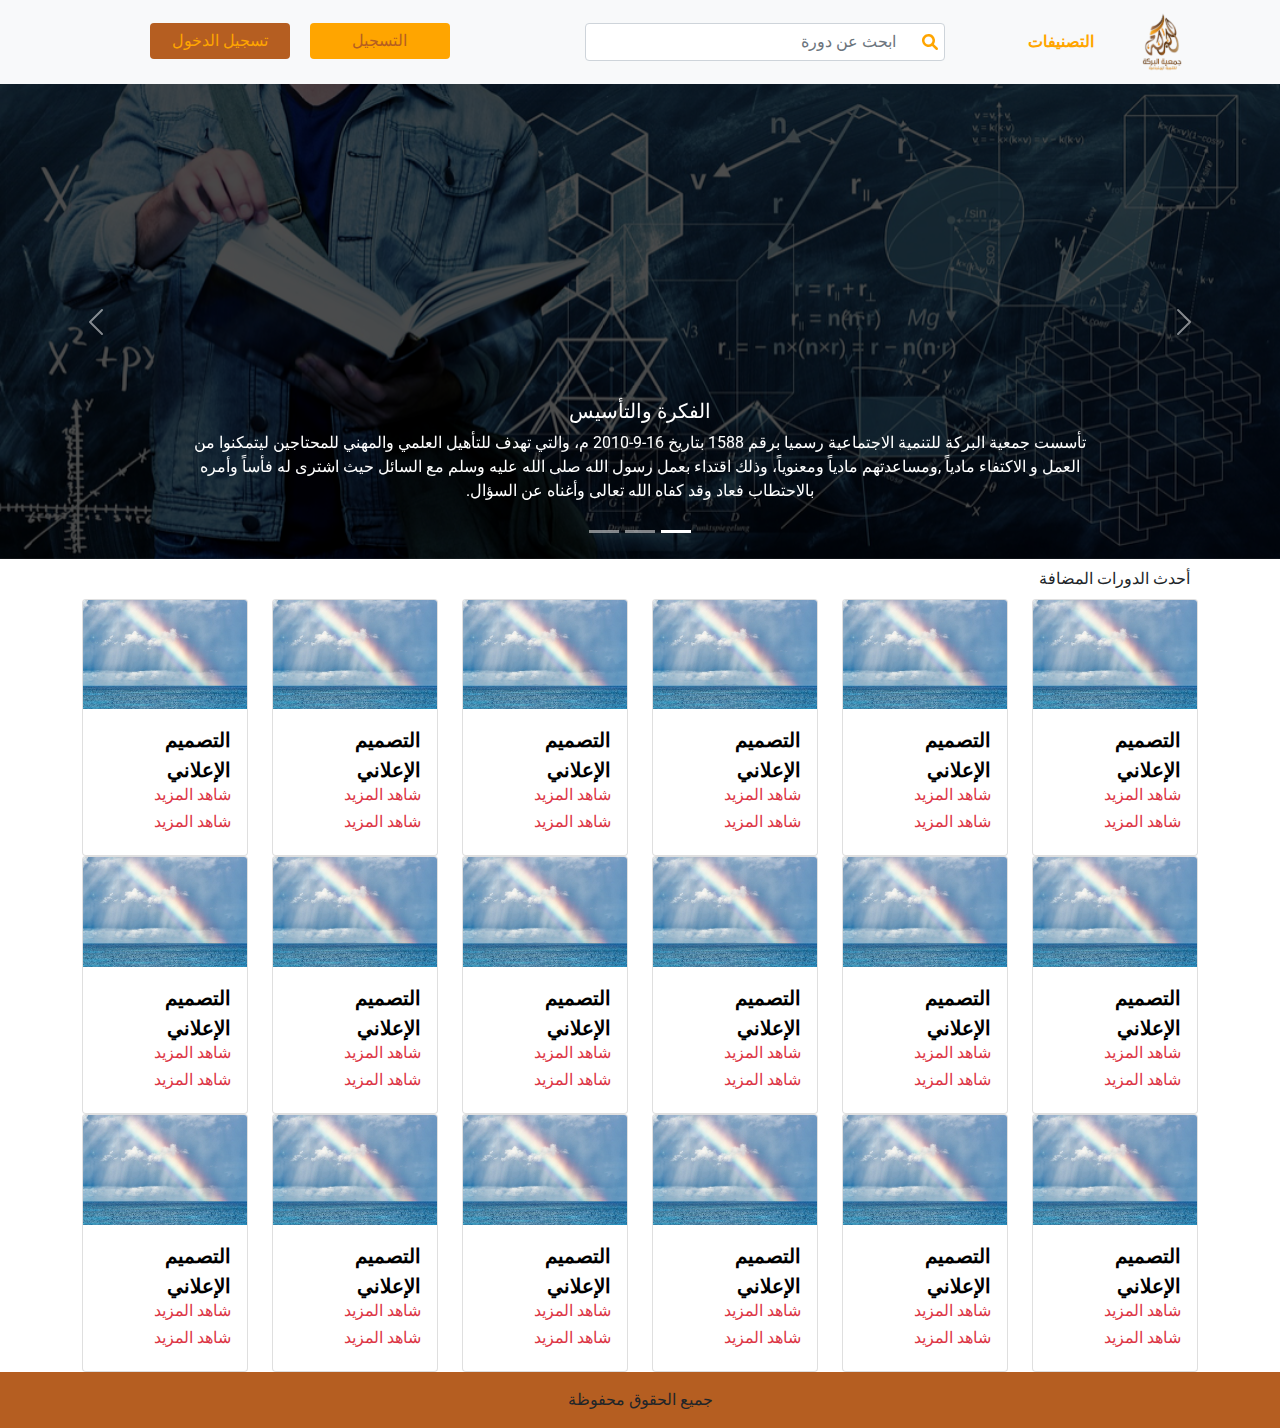
<file: index.html>
<!DOCTYPE html>
<html dir="rtl" lang="ar">
<head>
  <meta charset="UTF-8">
  <meta http-equiv="X-UA-Compatible" content="IE=edge">
  <meta name="viewport" content="width=device-width, initial-scale=1.0">
  <title>albarakah</title>
  <link rel="stylesheet" href="css/bootstrap.min.css">
  <link rel="stylesheet" href="css/all.min.css">
  <link rel="stylesheet" href="css/main.css">
  <link rel="preconnect" href="https://fonts.googleapis.com">
  <link rel="preconnect" href="https://fonts.gstatic.com" crossorigin>
  <link href="https://fonts.googleapis.com/css2?family=Roboto:wght@100;300;500;700&display=swap" rel="stylesheet">
</head>
<body>
  <!-- Start nav -->
  <nav class="navbar navbar-expand-lg position-sticky bg-light" style="top: 0; z-index: 2;">
    <div class="container">
      <a class="navbar-brand" href="#"><img src="imgs/logo.png" alt="logo"></a>
      <button class="navbar-toggler bars shadow-none" type="button" data-bs-toggle="collapse" data-bs-target="#navbarSupportedContent" aria-controls="navbarSupportedContent" aria-expanded="false" aria-label="Toggle navigation">
        <i class="fa-solid fa-bars"></i>
      </button>
      <div class="collapse navbar-collapse" id="navbarSupportedContent">
        <ul class="navbar-nav ms-auto mb-2 mb-lg-0">
          <li class="nav-item dropdown">
            <a class="nav-link dropdown-toggle fw-bold categories text-center" href="#" id="navbarDropdown" role="button" data-bs-toggle="dropdown" aria-expanded="false">
              التصنيفات
            </a>
            <ul class="dropdown-menu" aria-labelledby="navbarDropdown">
              <li class="nav-item dropdown drop-down02">
                <a class="pe-3 dropdown-item arrow nav-link dropdown-toggle py-0" id="navbarDropdown"role="button" data-bs-toggle="dropdown" aria-expanded="false" href="#">المحاسبة العملية</a>
                <ul class="dropdown-menu sub-menu02" aria-labelledby="navbarDropdown">
                  <li><a class="dropdown-item" href="#">المحاسبة المبتدئة</a></li>
                  <li><a class="dropdown-item" href="#">المحاسبة المتقدمة</a></li>
                  <li><a class="dropdown-item" href="#">محاسبة التكاليف</a></li>
                  <li><a class="dropdown-item" href="#">زكاة الشركات</a></li>
                  <li><a class="dropdown-item" href="#">المعايير المحاسبية</a></li>
                  <li><a class="dropdown-item" href="#">البرامج المحاسبية</a></li>
                </ul>
              </li>
              <li><a class="arrow dropdown-item py-0" href="#">مهارات التدريب والتدريس</a></li>
              <li><a class="arrow dropdown-item py-0" href="#">إدارة المشاريع الصغيرة</a></li>
              <li><a class="arrow dropdown-item py-0" href="#">مهارات الحاسب</a></li>
              <li><a class="arrow dropdown-item py-0" href="#">الشبكات والاتصالات</a></li>
              <li><a class="arrow dropdown-item py-0" href="#">المهارات الإدارية</a></li>
              <li><a class="arrow dropdown-item py-0" href="#">مهارات وظيفية</a></li>
              <li><a class="arrow dropdown-item py-0" href="#">الدورات المتفرقة</a></li>
              <li><a class="arrow dropdown-item py-0" href="#">التصميم الإعلاني</a></li>
              <li><a class="arrow dropdown-item py-0" href="#">أخلاقيات العمل</a></li>
              <li><a class="arrow dropdown-item py-0" href="#">حدد مسارك المهني</a></li>
              <li><a class="arrow dropdown-item py-0" href="#">بيت الريادة</a></li>
              <li><a class="arrow dropdown-item py-0" href="#">صيانة الجوال</a></li>
              <li><a class="arrow dropdown-item py-0" href="#">الحلاقة والتجميل</a></li>
              <li><a class="arrow dropdown-item py-0" href="#">الدورات الهندسية</a></li>
              <li><a class="arrow dropdown-item py-0" href="#">جديد البركة</a></li>
            </ul>
          </li>
        </ul>
        <form class="d-flex ms-auto">
          <div class="search-item position-relative  d-none d-lg-block">
            <input class="form-control me-2 search pe-5" type="search" placeholder="ابحث عن دورة" aria-label="Search">
            <i class="fa-solid fa-magnifying-glass position-absolute top-50"></i>
          </div>
          <div class="button">
          <button class="btn btn-outline-success btn1" type="submit"><a href="sign-up.html" target="_blank">التسجيل</a></button>
          <button class="btn btn-outline-success btn2 me-3" type="submit"><a href="sign-in.html" target="_blank">تسجيل الدخول</a></button>
        </div>
        </form>
      </div>
    </div>
  </nav>
  <!-- End nav -->
  <!-- Start section -->
  <div id="carouselExampleCaptions" class="carousel slide section" data-bs-ride="carousel">
    <div class="carousel-indicators">
      <button type="button" data-bs-target="#carouselExampleCaptions" data-bs-slide-to="0" class="active" aria-current="true" aria-label="Slide 1"></button>
      <button type="button" data-bs-target="#carouselExampleCaptions" data-bs-slide-to="1" aria-label="Slide 2"></button>
      <button type="button" data-bs-target="#carouselExampleCaptions" data-bs-slide-to="2" aria-label="Slide 3"></button>
    </div>
    <div class="carousel-inner">
      <div class="carousel-item active">
        <img src="imgs/section1.png" class="d-block w-100" alt="section1">
        <div class="carousel-caption d-none d-md-block" style="z-index: 1;">
          <h5>الفكرة والتأسيس</h5>
          <p>تأسست جمعية البركة للتنمية الاجتماعية رسميا برقم 1588 بتاريخ 16-9-2010 م، والتي تهدف للتأهيل العلمي والمهني للمحتاجين ليتمكنوا من العمل و الاكتفاء مادياً ,ومساعدتهم مادياً ومعنوياً، وذلك اقتداء بعمل رسول الله صلى الله عليه وسلم مع السائل حيث اشترى له فأساً وأمره بالاحتطاب فعاد وقد كفاه الله تعالى وأغناه عن السؤال.</p>
        </div>
      </div>
      <div class="carousel-item">
        <img src="imgs/section2.png" class="d-block w-100" alt="section2">
        <div class="carousel-caption d-none d-md-block" style="z-index: 1;">
          <h5>قَالَ رَسُولَ اللَّهِ صَلَّى اللَّهُ عَلَيْهِ وَسَلَّمَ </h5>
          <p>إِنَّ الْمَلائِكَةَ لَتَضَعُ أَجْنِحَتَهَا لِطَالِبِ الْعِلْمِ رِضًا بِمَا يَصْنَعُ</p>
        </div>
      </div>
      <div class="carousel-item">
        <img src="imgs/section3.png" class="d-block w-100" alt="section3">
        <div class="carousel-caption d-none d-md-block" style="z-index: 1;">
          <h5>أهم خدماتنا</h5>
          <p>تقديم تدريب مجاني لتزويد المسجلين بالخبرات و المهارات اللازمة للنجاح في العمل</p>
        </div>
      </div>
    </div>
    <button class="carousel-control-prev" type="button" data-bs-target="#carouselExampleCaptions" data-bs-slide="prev">
      <span class="carousel-control-prev-icon" aria-hidden="true"></span>
      <span class="visually-hidden">Previous</span>
    </button>
    <button class="carousel-control-next" type="button" data-bs-target="#carouselExampleCaptions" data-bs-slide="next">
      <span class="carousel-control-next-icon" aria-hidden="true"></span>
      <span class="visually-hidden">Next</span>
    </button>
  </div>
  <!-- End section -->
  <!-- Start card -->
   <div class="cards">
     <div class="container">
      <span class="d-block m-2">أحدث الدورات المضافة</span>
      <div class="row">
        <div class="col-sm-6 col-md-4 col-lg-2">
          <div class="card">
            <img src="imgs/card.jpg" class="card-img-top" alt="card" />
            <div class="card-body">
              <span class="text-black fw-bold fs-5">التصميم الإعلاني</span>
              <h5 class="card-title fs-6 text-danger">شاهد المزيد</h5>
              <h5 class="card-title fs-6 text-danger">شاهد المزيد</h5>
            </div>
          </div>
        </div>
        <div class="col-sm-6 col-md-4 col-lg-2">
          <div class="card">
            <img src="imgs/card.jpg" class="card-img-top" alt="card" />
            <div class="card-body">
              <span class="text-black fw-bold fs-5">التصميم الإعلاني</span>
              <h5 class="card-title fs-6 text-danger">شاهد المزيد</h5>
              <h5 class="card-title fs-6 text-danger">شاهد المزيد</h5>
            </div>
          </div>
        </div>
        <div class="col-sm-6 col-md-4 col-lg-2">
          <div class="card">
            <img src="imgs/card.jpg" class="card-img-top" alt="card" />
            <div class="card-body">
              <span class="text-black fw-bold fs-5">التصميم الإعلاني</span>
              <h5 class="card-title fs-6 text-danger">شاهد المزيد</h5>
              <h5 class="card-title fs-6 text-danger">شاهد المزيد</h5>
            </div>
          </div>
        </div>
        <div class="col-sm-6 col-md-4 col-lg-2">
          <div class="card">
            <img src="imgs/card.jpg" class="card-img-top" alt="card" />
            <div class="card-body">
              <span class="text-black fw-bold fs-5">التصميم الإعلاني</span>
              <h5 class="card-title fs-6 text-danger">شاهد المزيد</h5>
              <h5 class="card-title fs-6 text-danger">شاهد المزيد</h5>
            </div>
          </div>
        </div>
        <div class="col-sm-6 col-md-4 col-lg-2">
          <div class="card">
            <img src="imgs/card.jpg" class="card-img-top" alt="card" />
            <div class="card-body">
              <span class="text-black fw-bold fs-5">التصميم الإعلاني</span>
              <h5 class="card-title fs-6 text-danger">شاهد المزيد</h5>
              <h5 class="card-title fs-6 text-danger">شاهد المزيد</h5>
            </div>
          </div>
        </div>
        <div class="col-sm-6 col-md-4 col-lg-2">
          <div class="card">
            <img src="imgs/card.jpg" class="card-img-top" alt="card" />
            <div class="card-body">
              <span class="text-black fw-bold fs-5">التصميم الإعلاني</span>
              <h5 class="card-title fs-6 text-danger">شاهد المزيد</h5>
              <h5 class="card-title fs-6 text-danger">شاهد المزيد</h5>
            </div>
          </div>
        </div>
        <div class="col-sm-6 col-md-4 col-lg-2">
          <div class="card">
            <img src="imgs/card.jpg" class="card-img-top" alt="card" />
            <div class="card-body">
              <span class="text-black fw-bold fs-5">التصميم الإعلاني</span>
              <h5 class="card-title fs-6 text-danger">شاهد المزيد</h5>
              <h5 class="card-title fs-6 text-danger">شاهد المزيد</h5>
            </div>
          </div>
        </div>
        <div class="col-sm-6 col-md-4 col-lg-2">
          <div class="card">
            <img src="imgs/card.jpg" class="card-img-top" alt="card" />
            <div class="card-body">
              <span class="text-black fw-bold fs-5">التصميم الإعلاني</span>
              <h5 class="card-title fs-6 text-danger">شاهد المزيد</h5>
              <h5 class="card-title fs-6 text-danger">شاهد المزيد</h5>
            </div>
          </div>
        </div>
        <div class="col-sm-6 col-md-4 col-lg-2">
          <div class="card">
            <img src="imgs/card.jpg" class="card-img-top" alt="card" />
            <div class="card-body">
              <span class="text-black fw-bold fs-5">التصميم الإعلاني</span>
              <h5 class="card-title fs-6 text-danger">شاهد المزيد</h5>
              <h5 class="card-title fs-6 text-danger">شاهد المزيد</h5>
            </div>
          </div>
        </div>
        <div class="col-sm-6 col-md-4 col-lg-2">
          <div class="card">
            <img src="imgs/card.jpg" class="card-img-top" alt="card" />
            <div class="card-body">
              <span class="text-black fw-bold fs-5">التصميم الإعلاني</span>
              <h5 class="card-title fs-6 text-danger">شاهد المزيد</h5>
              <h5 class="card-title fs-6 text-danger">شاهد المزيد</h5>
            </div>
          </div>
        </div>
        <div class="col-sm-6 col-md-4 col-lg-2">
          <div class="card">
            <img src="imgs/card.jpg" class="card-img-top" alt="card" />
            <div class="card-body">
              <span class="text-black fw-bold fs-5">التصميم الإعلاني</span>
              <h5 class="card-title fs-6 text-danger">شاهد المزيد</h5>
              <h5 class="card-title fs-6 text-danger">شاهد المزيد</h5>
            </div>
          </div>
        </div>
        <div class="col-sm-6 col-md-4 col-lg-2">
          <div class="card">
            <img src="imgs/card.jpg" class="card-img-top" alt="card" />
            <div class="card-body">
              <span class="text-black fw-bold fs-5">التصميم الإعلاني</span>
              <h5 class="card-title fs-6 text-danger">شاهد المزيد</h5>
              <h5 class="card-title fs-6 text-danger">شاهد المزيد</h5>
            </div>
          </div>
        </div>
        <div class="col-sm-6 col-md-4 col-lg-2">
          <div class="card">
            <img src="imgs/card.jpg" class="card-img-top" alt="card" />
            <div class="card-body">
              <span class="text-black fw-bold fs-5">التصميم الإعلاني</span>
              <h5 class="card-title fs-6 text-danger">شاهد المزيد</h5>
              <h5 class="card-title fs-6 text-danger">شاهد المزيد</h5>
            </div>
          </div>
        </div>
        <div class="col-sm-6 col-md-4 col-lg-2">
          <div class="card">
            <img src="imgs/card.jpg" class="card-img-top" alt="card" />
            <div class="card-body">
              <span class="text-black fw-bold fs-5">التصميم الإعلاني</span>
              <h5 class="card-title fs-6 text-danger">شاهد المزيد</h5>
              <h5 class="card-title fs-6 text-danger">شاهد المزيد</h5>
            </div>
          </div>
        </div>
        <div class="col-sm-6 col-md-4 col-lg-2">
          <div class="card">
            <img src="imgs/card.jpg" class="card-img-top" alt="card" />
            <div class="card-body">
              <span class="text-black fw-bold fs-5">التصميم الإعلاني</span>
              <h5 class="card-title fs-6 text-danger">شاهد المزيد</h5>
              <h5 class="card-title fs-6 text-danger">شاهد المزيد</h5>
            </div>
          </div>
        </div>
        <div class="col-sm-6 col-md-4 col-lg-2">
          <div class="card">
            <img src="imgs/card.jpg" class="card-img-top" alt="card" />
            <div class="card-body">
              <span class="text-black fw-bold fs-5">التصميم الإعلاني</span>
              <h5 class="card-title fs-6 text-danger">شاهد المزيد</h5>
              <h5 class="card-title fs-6 text-danger">شاهد المزيد</h5>
            </div>
          </div>
        </div>
        <div class="col-sm-6 col-md-4 col-lg-2">
          <div class="card">
            <img src="imgs/card.jpg" class="card-img-top" alt="card" />
            <div class="card-body">
              <span class="text-black fw-bold fs-5">التصميم الإعلاني</span>
              <h5 class="card-title fs-6 text-danger">شاهد المزيد</h5>
              <h5 class="card-title fs-6 text-danger">شاهد المزيد</h5>
            </div>
          </div>
        </div>
        <div class="col-sm-6 col-md-4 col-lg-2">
          <div class="card">
            <img src="imgs/card.jpg" class="card-img-top" alt="card" />
            <div class="card-body">
              <span class="text-black fw-bold fs-5">التصميم الإعلاني</span>
              <h5 class="card-title fs-6 text-danger">شاهد المزيد</h5>
              <h5 class="card-title fs-6 text-danger">شاهد المزيد</h5>
            </div>
          </div>
        </div>
      </div>
    </div>
  </div>
  <!-- End card -->
  <!-- Start footer -->
  <footer>
    <p class="text-center p-3 mb-0">جميع الحقوق محفوظة</p>
  </footer>
  <!-- End footer -->
    <script src="js/all.min.js"></script>
    <script src="js/bootstrap.min.js"></script>
    <script src="js/code.js"> </script>
</body>
</html>
</file>
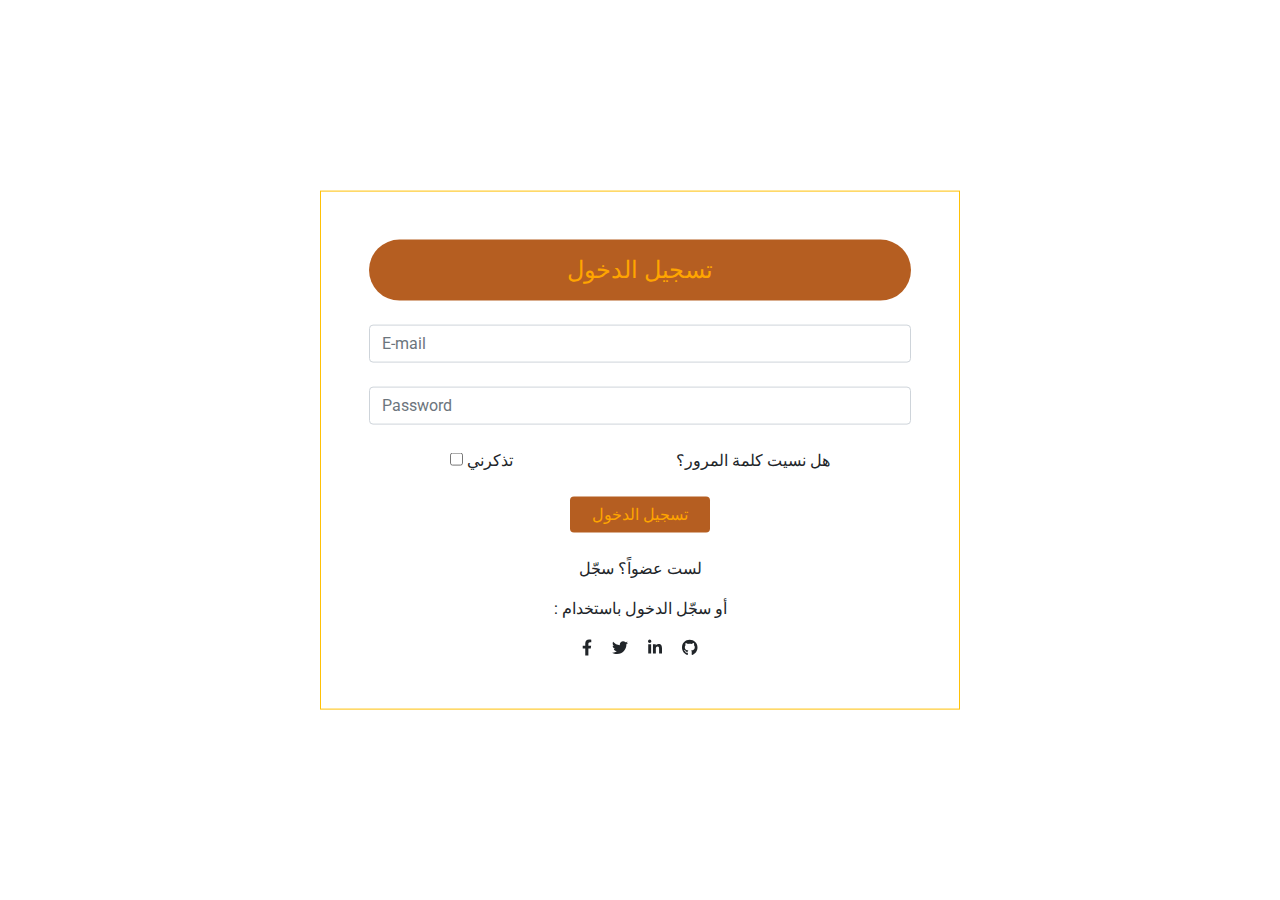
<file: sign-in.html>
<!DOCTYPE html>
<html lang="ar">
<head>
  <meta charset="UTF-8">
  <meta http-equiv="X-UA-Compatible" content="IE=edge">
  <meta name="viewport" content="width=device-width, initial-scale=1.0">
  <title>sign-in</title>
  <link rel="stylesheet" href="css/bootstrap.min.css">
  <link rel="stylesheet" href="css/all.min.css">
  <link rel="stylesheet" href="css/main.css">
  <link rel="preconnect" href="https://fonts.googleapis.com">
  <link rel="preconnect" href="https://fonts.gstatic.com" crossorigin>
  <link href="https://fonts.googleapis.com/css2?family=Roboto:wght@100;300;500;700&display=swap" rel="stylesheet">
</head>
<body>
<!-- Default form login -->
    <form class="position-absolute top-50 start-50 translate-middle text-center border border-warning p-5 col-12 col-sm-10 col-md-8 col-lg-6 m-auto" action="#!">
    
        <p class="btn2 py-3 rounded-pill h4 mb-4">تسجيل الدخول</p>
    
        <!-- Email -->
        <input type="email" id="defaultLoginFormEmail" class="form-control mb-4" placeholder="E-mail">
    
        <!-- Password -->
        <input type="password" id="defaultLoginFormPassword" class="form-control mb-4" placeholder="Password">
    
        <div class="d-flex justify-content-around">
            <div>
                <!-- Remember me -->
                <div class="custom-control custom-checkbox">
                    <input type="checkbox" class="custom-control-input" id="defaultLoginFormRemember">
                    <label class="custom-control-label" for="defaultLoginFormRemember">تذكرني</label>
                </div>
            </div>
            <div>
                <!-- Forgot password -->
                <a href="">هل نسيت كلمة المرور؟</a>
            </div>
        </div>
    
        <!-- Sign in button -->
        <button class="btn btn2 btn-info btn-block my-4" type="submit">تسجيل الدخول</button>
    
        <!-- Register -->
        <p>لست عضواً؟
            <a href="sign-up.html">سجّل</a>
        </p>
    
        <!-- Social login -->
        <p>: أو سجّل الدخول باستخدام</p>
    
        <a href="#" class="mx-2" role="button"><i class="fab fa-facebook-f light-blue-text"></i></a>
        <a href="#" class="mx-2" role="button"><i class="fab fa-twitter light-blue-text"></i></a>
        <a href="#" class="mx-2" role="button"><i class="fab fa-linkedin-in light-blue-text"></i></a>
        <a href="#" class="mx-2" role="button"><i class="fab fa-github light-blue-text"></i></a>
    
    </form>
<!-- Default form login -->
  <script src="js/all.min.js"></script>
  <script src="js/bootstrap.min.js"></script>
  <script src="js/code.js"> </script>
</body>
</file>
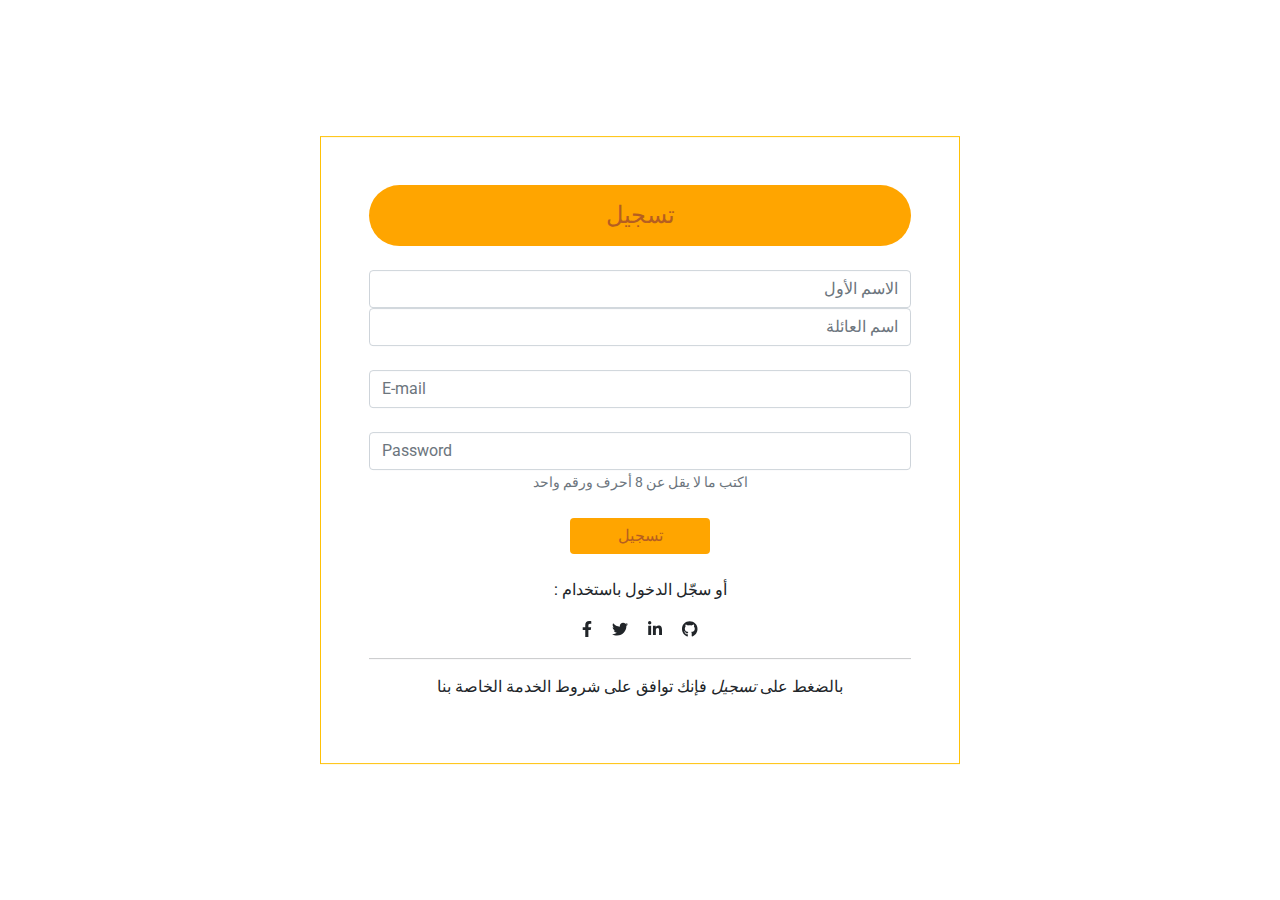
<file: sign-up.html>
<!DOCTYPE html>
<html lang="ar">
<head>
  <meta charset="UTF-8">
  <meta http-equiv="X-UA-Compatible" content="IE=edge">
  <meta name="viewport" content="width=device-width, initial-scale=1.0">
  <title>sign-up</title>
  <link rel="stylesheet" href="css/bootstrap.min.css">
  <link rel="stylesheet" href="css/all.min.css">
  <link rel="stylesheet" href="css/main.css">
  <link rel="preconnect" href="https://fonts.googleapis.com">
  <link rel="preconnect" href="https://fonts.gstatic.com" crossorigin>
  <link href="https://fonts.googleapis.com/css2?family=Roboto:wght@100;300;500;700&display=swap" rel="stylesheet">
</head>
<body>
<!-- Default form register -->
<form class="position-absolute top-50 start-50 translate-middle text-center border border-warning p-5 col-12 col-sm-10 col-md-8 col-lg-6 m-auto" action="#!">

    <p class="btn1 py-3 rounded-pill h4 mb-4">تسجيل</p>

    <div class="form-row mb-4">
        <div dir="rtl" class="col">
            <!-- First name -->
            <input type="text" id="defaultRegisterFormFirstName" class="form-control" placeholder="الاسم الأول">
        </div>
        <div dir="rtl" class="col">
            <!-- Last name -->
            <input type="text" id="defaultRegisterFormLastName" class="form-control" placeholder="اسم العائلة">
        </div>
    </div>

    <!-- E-mail -->
    <input type="email" id="defaultRegisterFormEmail" class="form-control mb-4" placeholder="E-mail">

    <!-- Password -->
    <input type="password" id="defaultRegisterFormPassword" class="form-control" placeholder="Password" aria-describedby="defaultRegisterFormPasswordHelpBlock">
    <small id="defaultRegisterFormPasswordHelpBlock" class="form-text text-muted mb-4">
        اكتب ما لا يقل عن 8 أحرف ورقم واحد
    </small>
    <br>
    <!-- Sign up button -->
    <button class="btn btn1 btn-info my-4 btn-block" type="submit">تسجيل</button>

    <!-- Social register -->
    <p>: أو سجّل الدخول باستخدام</p>

    <a href="#" class="mx-2" role="button"><i class="fab fa-facebook-f light-blue-text"></i></a>
    <a href="#" class="mx-2" role="button"><i class="fab fa-twitter light-blue-text"></i></a>
    <a href="#" class="mx-2" role="button"><i class="fab fa-linkedin-in light-blue-text"></i></a>
    <a href="#" class="mx-2" role="button"><i class="fab fa-github light-blue-text"></i></a>

    <hr>

    <!-- Terms of service -->
    <p>بالضغط على 
        <em>تسجيل</em> فإنك توافق على 
        <a href="" target="_blank">شروط الخدمة</a> الخاصة بنا

</form>
<!-- Default form register -->
    <script src="js/all.min.js"></script>
    <script src="js/bootstrap.min.js"></script>
    <script src="js/code.js"> </script>
</body>
</file>
<file: css/main.css>
:root {
  --main-color: orange;
  --second-color: #b55e21;
}
body {
  font-family: "Roboto", sans-serif;
}
a {
  text-decoration: none;
  color: inherit;
  background-color: inherit;
}
.navbar img {
  width: 40px;
}
.dropdown-toggle::after {
  content: none;
}
.navbar-nav ul {
  text-align: right;
}
.arrow {
    color: #212529;
}
.arrow::after {
  content: ">";
  margin-left: 0.255em;
  position: absolute;
  left: 1px;
  border: 0;
}
@media (max-width:991px) {
    .arrow::after {
        content: "";
        margin-top: 12px;
        border: 5px solid;
        border-color: #212529 transparent transparent transparent;
    }
}
.dropdown-item1 {
    display: block;
    width: 100%;
    padding: 0.25rem 1rem;
    clear: both;
    font-weight: 400;
    color: #212529;
    text-align: inherit;
    text-decoration: none;
    white-space: nowrap;
    background-color: transparent;
    border: 0;
}
nav .search {
  width: 360px;
}
input:focus {
  border-color: var(--main-color);
  color: var(--main-color);
  box-shadow: none;
}
nav .search + svg {
  right: 15px;
  transform: translateY(-50%);
  color: var(--main-color);
}
form {
  flex: 1;
  justify-content: space-around;
}
.categories {
  color: var(--main-color);
}
.categories:hover,
.categories:focus {
  color: var(--main-color);
}
.categories + ul li a:hover,
.categories + ul li a:focus {
  color: var(--main-color) !important;
  background-color: transparent;
}
button {
  box-shadow: none !important;
}
.btn {
  outline: none !important;
  border: none !important;
  width: 140px;
}
.btn1 {
  color: var(--second-color) !important;
  background-color: var(--main-color) !important;
}
.btn2 {
  color: var(--main-color) !important;
  background-color: var(--second-color) !important;
}
button a:hover {
  color: inherit;
}
.section {
  position: relative;
}
.section::after {
  content: "";
  width: 100%;
  height: 100%;
  position: absolute;
  left: 0;
  top: 0;
  background-color: rgb(0 0 0 / 70%);
}
.card-title {
  cursor: pointer;
}
footer {
  background-color: var(--second-color);
}
.drop-down02 .sub-menu02
{
	position: absolute !important;
	right: 100%;
	top: 0;
}
@media (max-width :991px) {
	.drop-down02 .sub-menu02 {
		position:static !important;
	}
}
.form-control:focus {
  border-color: var(--main-color);
  box-shadow: none;
}
</file>
